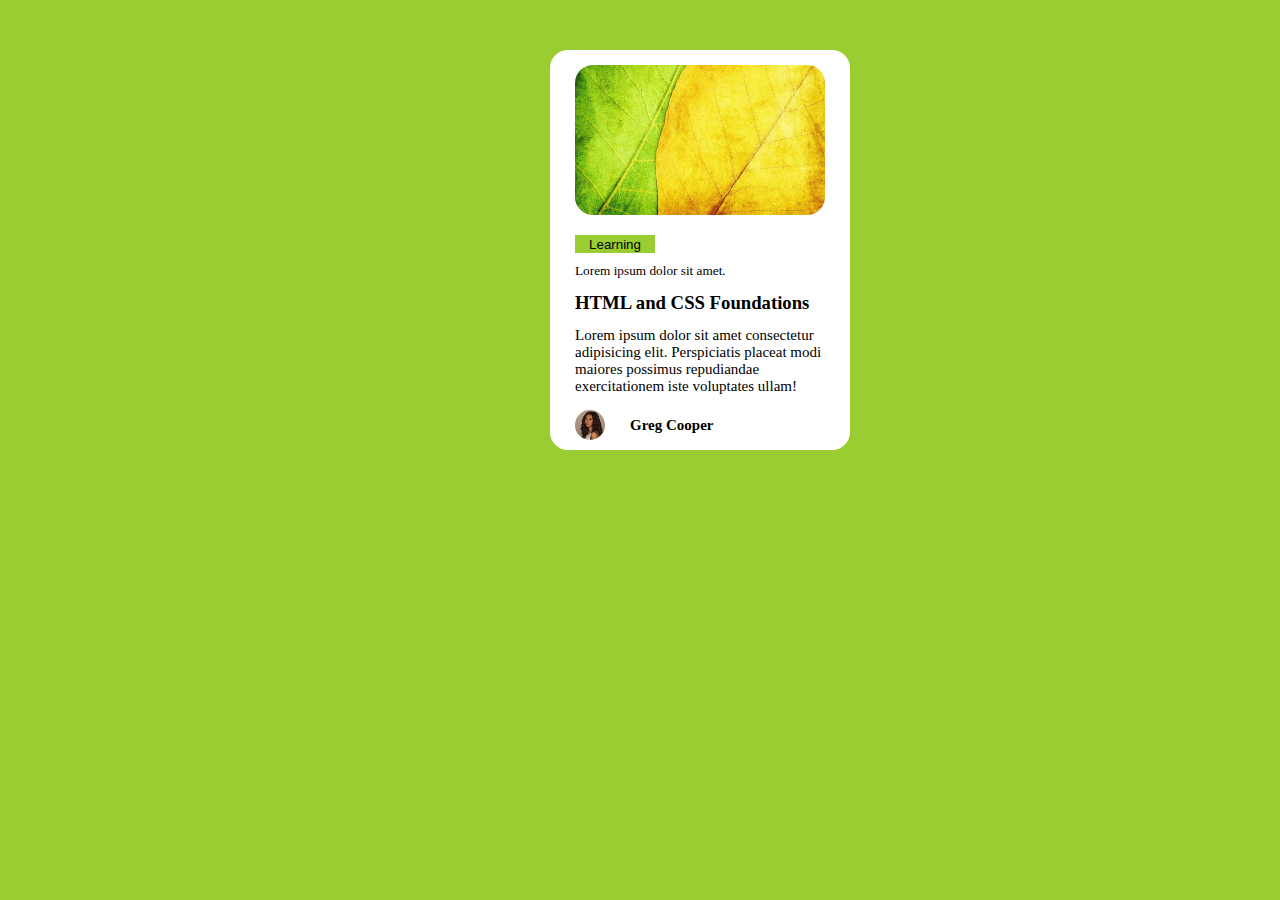
<file: Blogging Review/index.html>
<!DOCTYPE html>
<html lang="en">
<head>
    <meta charset="UTF-8">
    <meta name="viewport" content="width=device-width, initial-scale=1.0">
    <link rel="stylesheet" href="style.css">
    <title>Document</title>
</head>
<body>
    <div class="contain">
        <img src="green.jpg" alt="image" class="img1">

        <button>Learning</button>

        <h5>Lorem ipsum dolor sit amet.</h5>

        <h3>HTML and CSS Foundations</h3>

        <p>Lorem ipsum dolor sit amet consectetur adipisicing elit. Perspiciatis placeat modi maiores possimus repudiandae exercitationem iste voluptates ullam!</p>

        <div class="imgg">
            <img src="/Jessica Randall/Zendaya.jpg" alt="" class="img2">
            <h2>Greg Cooper</h2>
        </div>
    </div>
</body>
</html>
</file>
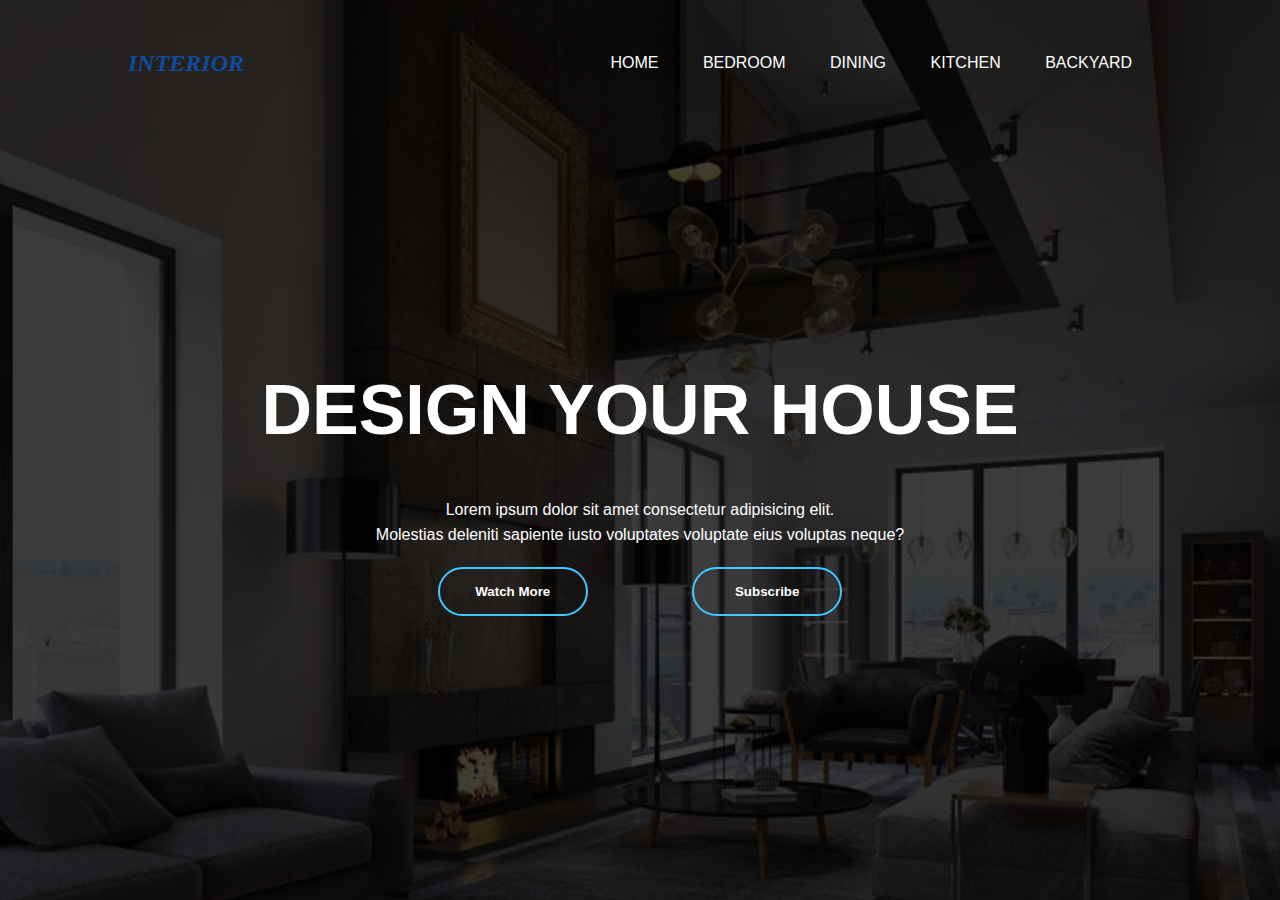
<file: House Website/index.html>
<!DOCTYPE html>
<html lang="en">
<head>
    <meta charset="UTF-8">
    <meta name="viewport" content="width=device-width, initial-scale=1.0">
    <link rel="stylesheet" href="style.css">
    <link rel="shortcut icon" href="icon.jpg" type="image/x-icon">
    <title>Design Your House</title>
</head>
<body>
    <div class="banner">
        <!-- The navigation -->
        
        <nav>

            
            <h2>INTERIOR</h2>
            
       
            <ul>
            <li><a href="">HOME</a></li>
            <li><a href="">BEDROOM</a></li>
            <li><a href="">DINING</a></li>
            <li><a href="">KITCHEN</a></li>
            <li><a href="">BACKYARD</a></li>
            </ul>
    
        </nav>

        <!-- The body -->
        <div class="body">
            <h1>DESIGN YOUR HOUSE</h1>
            <p>Lorem ipsum dolor sit amet consectetur adipisicing elit. <br>Molestias deleniti sapiente iusto voluptates voluptate eius voluptas neque?</p>

            <div class="btn">
                <button>Watch More</button>
                <button>Subscribe</button>
            </div>
        </div>
 
       
      
    </div>


</body>
</html>
</file>
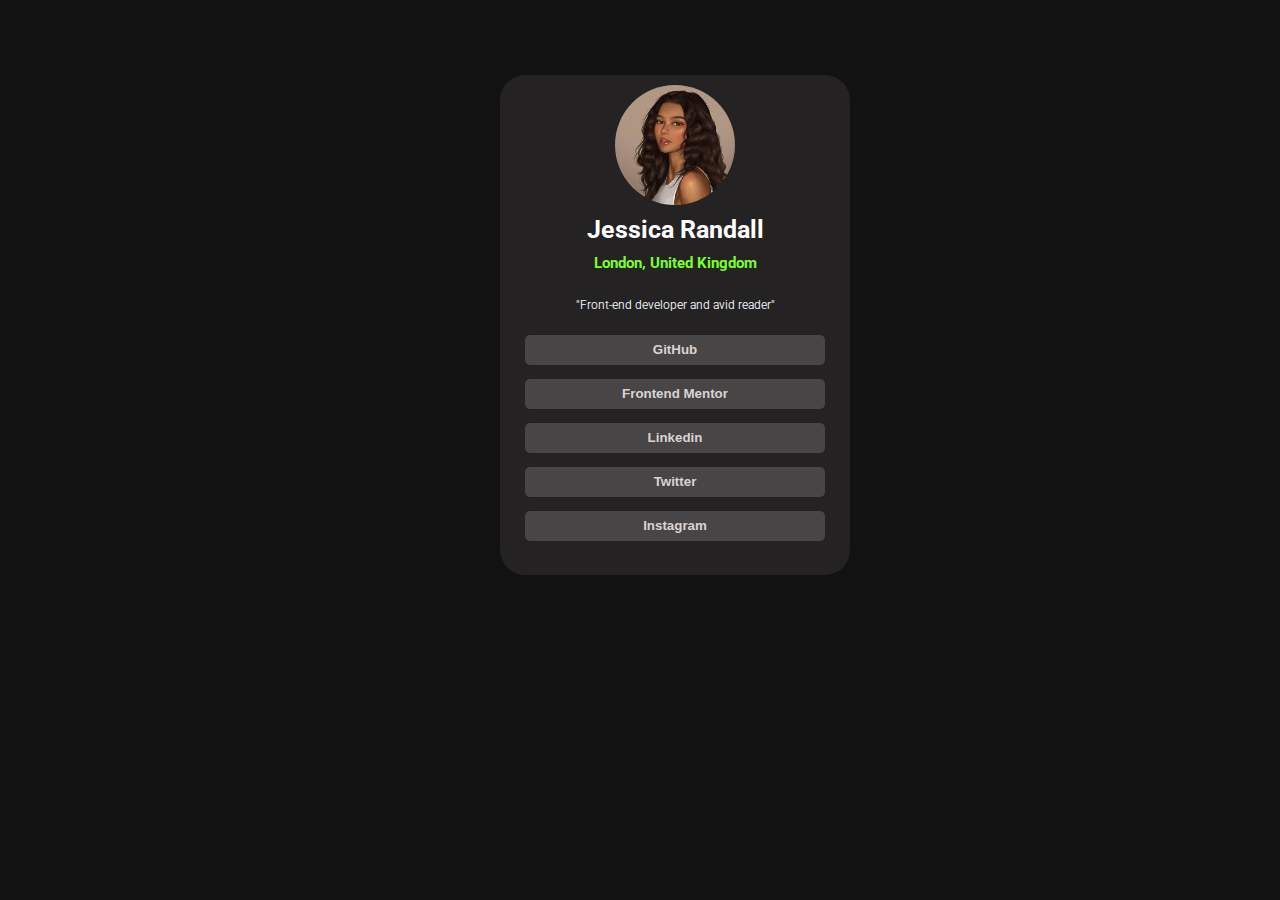
<file: Jessica Randall/index.html>
<!DOCTYPE html>
<html lang="en">
<head>
    <meta charset="UTF-8">
    <meta name="viewport" content="width=device-width, initial-scale=1.0">
    <link rel="stylesheet" href="style.css">
    <link rel="preconnect" href="https://fonts.googleapis.com">
    <link rel="shortcut icon" href="Icon.jpg" type="image/x-icon">
<link rel="preconnect" href="https://fonts.gstatic.com" crossorigin>
<link href="https://fonts.googleapis.com/css2?family=Open+Sans:ital,wght@0,300..800;1,300..800&family=Poppins:ital,wght@0,100;0,200;0,300;0,400;0,500;0,600;0,700;0,800;0,900;1,100;1,200;1,300;1,400;1,500;1,600;1,700;1,800;1,900&family=Roboto:ital,wght@0,100;0,300;0,400;0,500;0,700;0,900;1,100;1,300;1,400;1,500;1,700;1,900&display=swap" rel="stylesheet">
    <title>Jessica </title>
</head>
<body>
    <div class="contain">
        <img src="Zendaya.jpg" alt="Zendaya">
        
        <div class="text"><h2> Jessica Randall</h2>
        <h3> London, United Kingdom</h3>
        <h4>"Front-end developer and avid reader"</h4>
        </div>

        
            <button>GitHub</button>
            <button>Frontend Mentor</button>
            <button>Linkedin</button>
            <button>Twitter</button>
            <button>Instagram</button>
       
    </div>
</body>
</html>
</file>
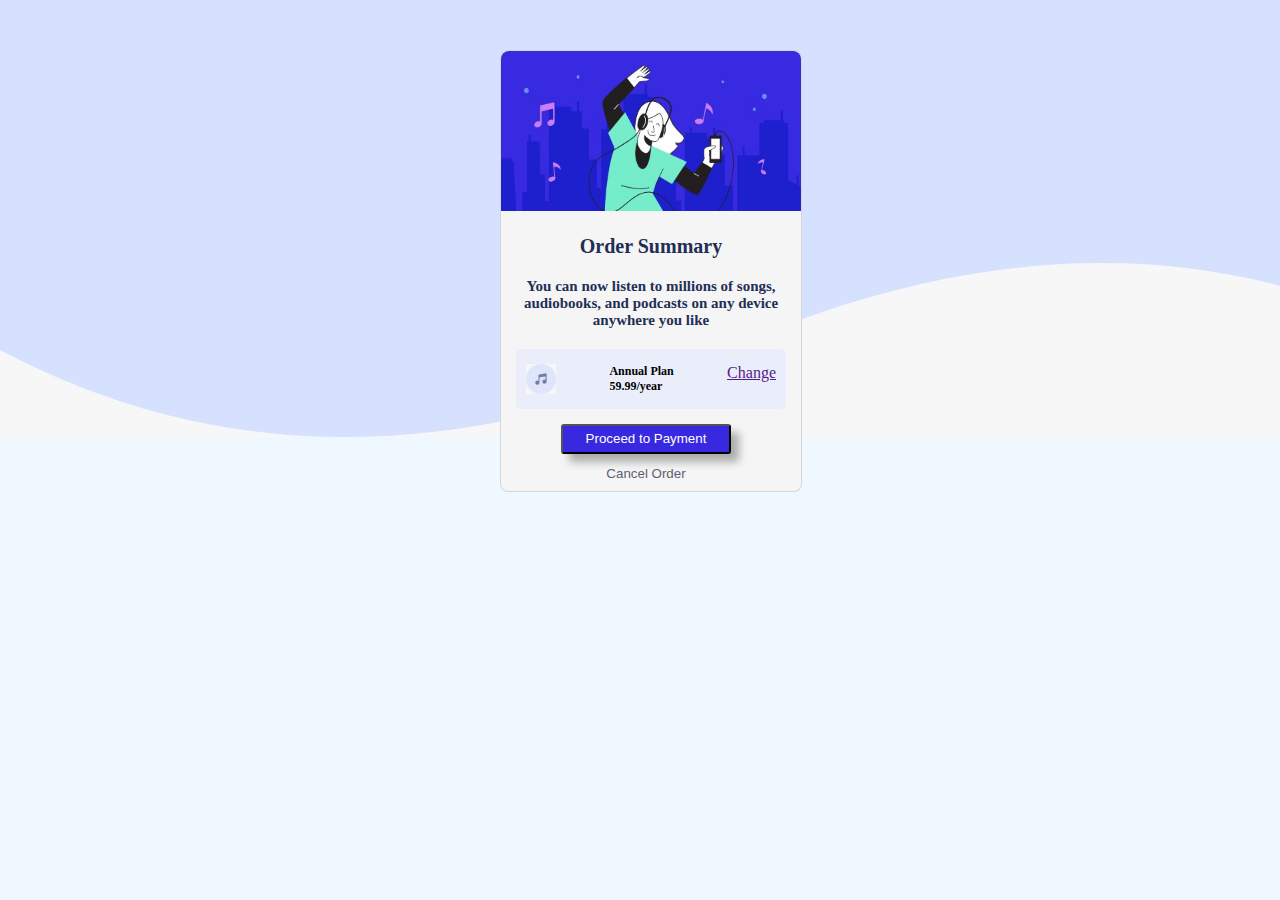
<file: Practice/index.html>
<!DOCTYPE html>
<html lang="en">
<head>
    <meta charset="UTF-8">
    <meta name="viewport" content="width=device-width, initial-scale=1.0">
    <title>Order Card</title>
    <link rel="stylesheet" href="style.css">
    <link rel="stylesheet" href="https://fonts.google.com/specimen/Red+Hat+Display">
</head>
<body>
    <div class="card">
        <img src="Logo.jpeg" alt=""  class="image">
        <h3>Order Summary</h3>
        <h4>You can now listen to millions of songs, <br> audiobooks, and podcasts on any device <br> anywhere you like</h4>
    
        <div class="contain">
            <span> 
                <img src="Music Icon.jpeg" alt="" class="icon">
            </span>
            
            <span>
                <h5>Annual Plan <br> 59.99/year</h5>
            </span>
            
            <span>
                <a href="">Change</a>
            </span>
        </div>
    
        <button class="btn1"> Proceed to Payment</button>
        <button class="btn2">Cancel Order</button>
    </div>
</body>
</html>
</file>
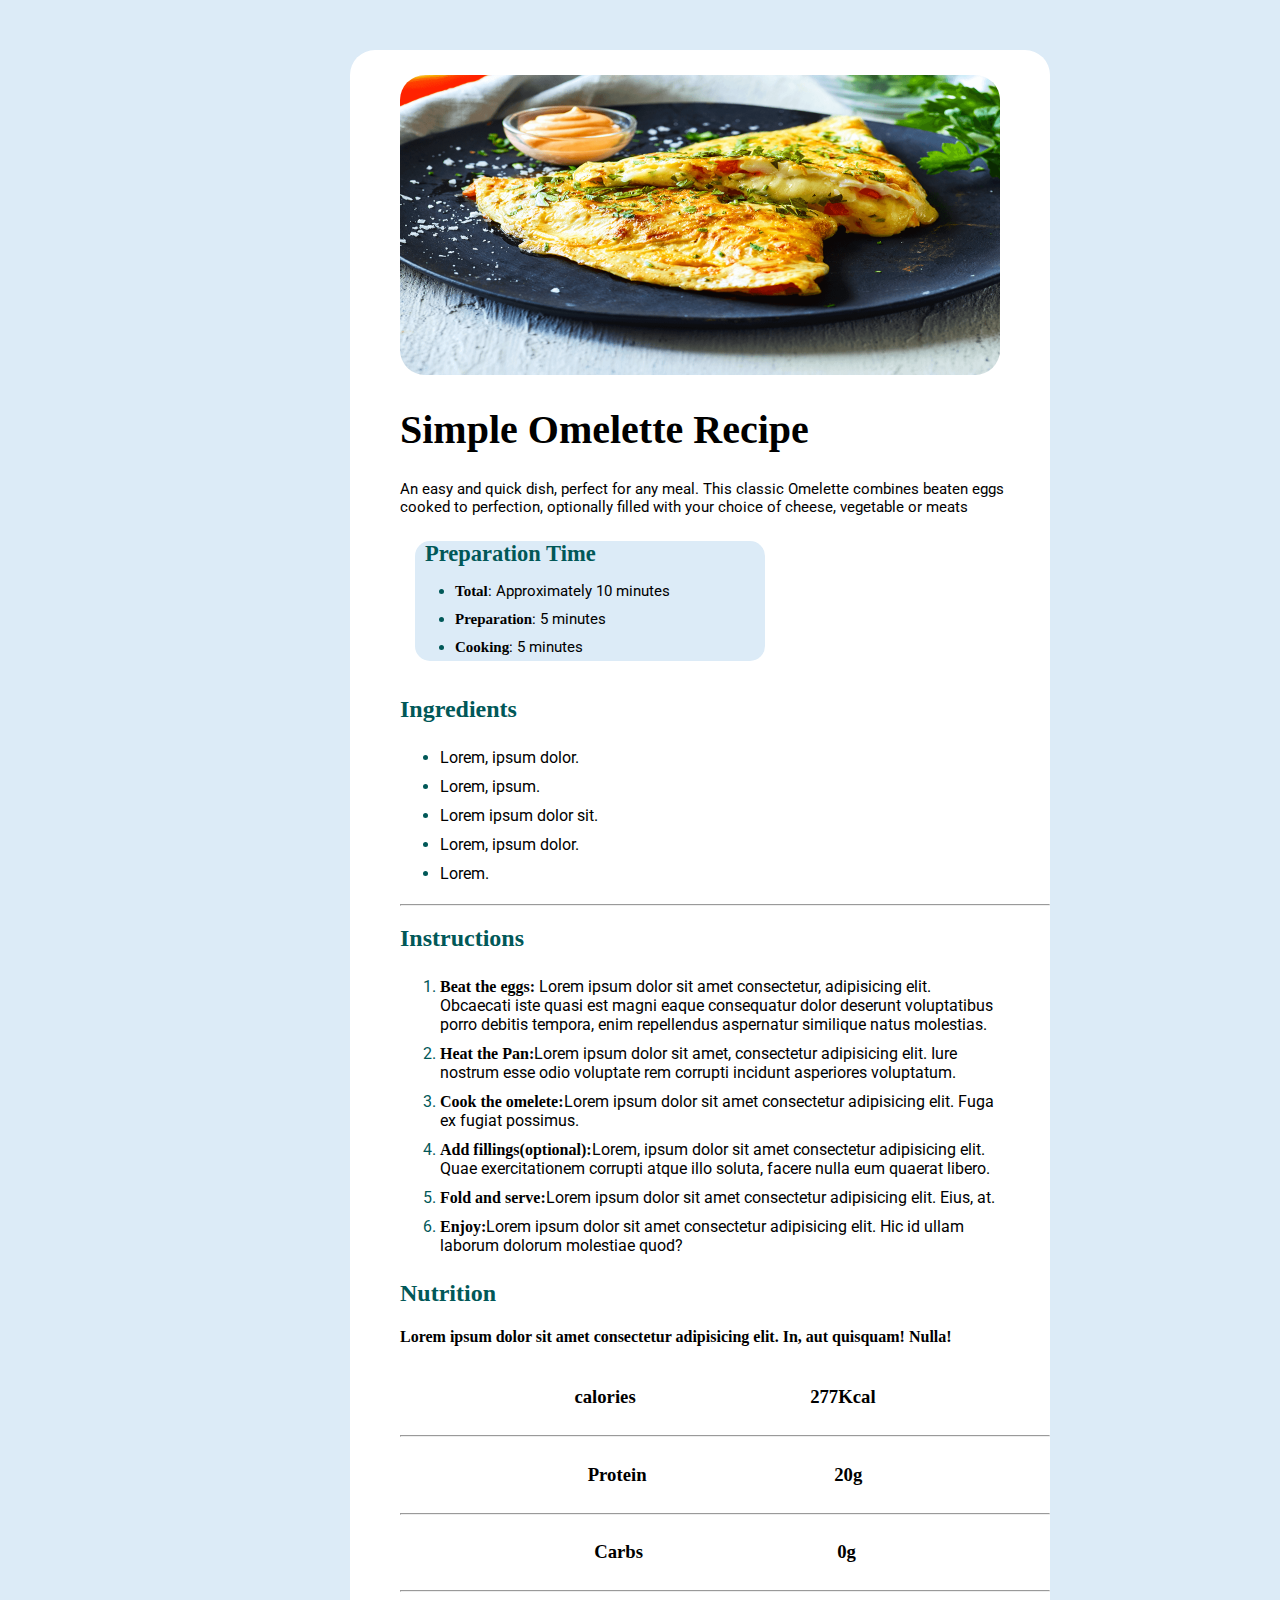
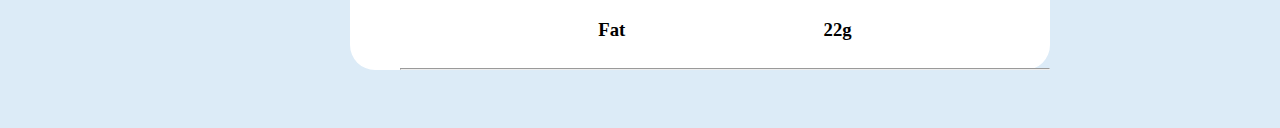
<file: Recipe Page/index.html>
<!DOCTYPE html>
<html lang="en">
<head>
    <meta charset="UTF-8">
    <meta name="viewport" content="width=device-width, initial-scale=1.0">
    <link rel="stylesheet" href="style.css">
    
    <link rel="shortcut icon" href="Food.jpg" type="image/x-icon">
    
    <link rel="preconnect" href="https://fonts.gstatic.com" crossorigin>
    <link href="https://fonts.googleapis.com/css2?family=Open+Sans:ital,wght@0,300..800;1,300..800&family=Poppins:ital,wght@0,100;0,200;0,300;0,400;0,500;0,600;0,700;0,800;0,900;1,100;1,200;1,300;1,400;1,500;1,600;1,700;1,800;1,900&family=Roboto:ital,wght@0,100;0,300;0,400;0,500;0,700;0,900;1,100;1,300;1,400;1,500;1,700;1,900&display=swap" rel="stylesheet">
    
    <title>Recipe Page</title>

</head>
<body>
    <div class="contain">
        <header>
            <img src="Omelette.png" alt="Omelette image">
            <h1>Simple Omelette Recipe</h1>
            <h4>An easy and quick dish, perfect for any meal. This classic Omelette combines beaten eggs cooked to perfection, optionally filled with your choice of cheese, vegetable or meats</h4>
        </header>

        <div class="prep">
            <h2>Preparation Time</h2>
            <ul>
                <li><bold>Total</bold>: Approximately 10 minutes</li>
                <li><bold>Preparation</bold>: 5 minutes</li>
                <li><bold>Cooking</bold>: 5 minutes</li>
            </ul>
        </div>

        <div class="ingredients">
            <h2>Ingredients</h2>
            <ul>
                <li>Lorem, ipsum dolor.</li>
                <li>Lorem, ipsum.</li>
                <li>Lorem ipsum dolor sit.</li>
                <li>Lorem, ipsum dolor.</li>
                <li>Lorem.</li>
            </ul>
        </div>
        
        <hr>

        <div class="instructions">
            <h2>Instructions</h2>
            <ol>
                <li><bold>Beat the eggs:</bold> Lorem ipsum dolor sit amet consectetur, adipisicing elit. Obcaecati iste quasi est magni eaque consequatur dolor deserunt voluptatibus porro debitis tempora, enim repellendus aspernatur similique natus molestias.</li>
                <li><bold>Heat the Pan:</bold>Lorem ipsum dolor sit amet, consectetur adipisicing elit. Iure nostrum esse odio voluptate rem corrupti incidunt asperiores voluptatum.</li>
                <li><bold>Cook the omelete:</bold>Lorem ipsum dolor sit amet consectetur adipisicing elit. Fuga ex fugiat possimus.</li>
                <li><bold>Add fillings(optional):</bold>Lorem, ipsum dolor sit amet consectetur adipisicing elit. Quae exercitationem corrupti atque illo soluta, facere nulla eum quaerat libero.</li>
                <li><bold>Fold and serve:</bold>Lorem ipsum dolor sit amet consectetur adipisicing elit. Eius, at.</li>
                <li><bold>Enjoy:</bold>Lorem ipsum dolor sit amet consectetur adipisicing elit. Hic id ullam laborum dolorum molestiae quod?</li>
            </ol>
        </div>

        <footer>
            <h2>Nutrition</h2>
            <h4>Lorem ipsum dolor sit amet consectetur adipisicing elit. In, aut quisquam! Nulla!</h4>
           
            <div>
                <span style="display: flex; justify-content: space-evenly;">
                    <h3>calories</h3>
                    <h3>277Kcal</h3>
                </span>
                <hr>

                <span style="display: flex; justify-content: space-evenly;">
                    <h3>Protein</h3>
                    <h3>20g</h3>
                </span>
                <hr>

                <span style="display: flex; justify-content: space-evenly;">
                    <h3>Carbs</h3>
                    <h3>0g</h3>
                </span>
                <hr>

                <span style="display: flex; justify-content: space-evenly;">
                    <h3>Fat</h3>
                    <h3>22g</h3>
                </span>
                <hr>
            </div>
        </footer>
    </div>
</body>
</html>
</file>
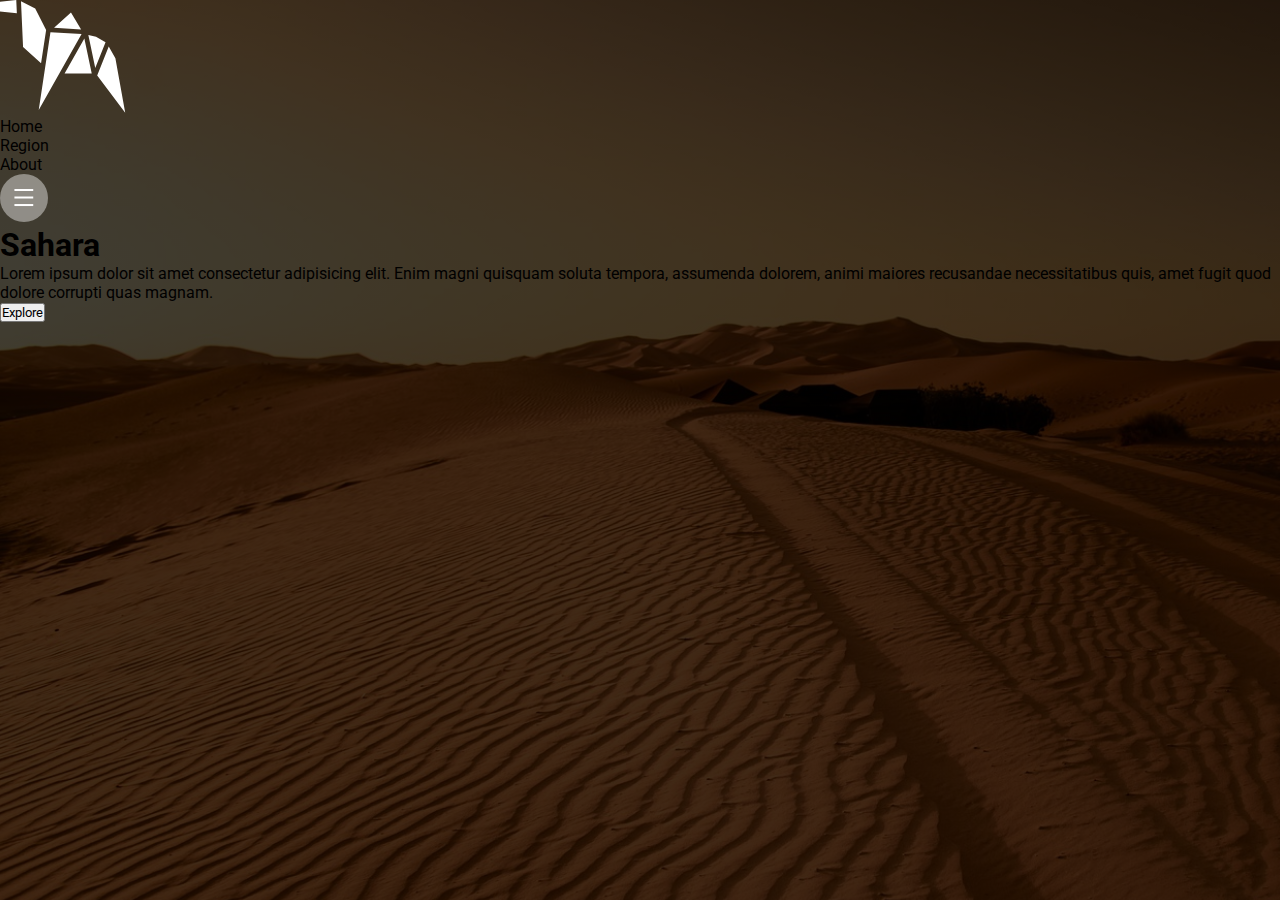
<file: Sahara Website/index.html>
<!DOCTYPE html>
<html lang="en">
<head>
    <meta charset="UTF-8">
    <meta name="viewport" content="width=device-width, initial-scale=1.0">
    <link rel="stylesheet" href="style.css">
    <link rel="shortcut icon" href="Desert Webpage Img/logo.png" type="image/x-icon">
    <link href="https://fonts.googleapis.com/css2?family=Open+Sans:ital,wght@0,300..800;1,300..800&family=Poppins:ital,wght@0,100;0,200;0,300;0,400;0,500;0,600;0,700;0,800;0,900;1,100;1,200;1,300;1,400;1,500;1,600;1,700;1,800;1,900&family=Roboto:ital,wght@0,100;0,300;0,400;0,500;0,700;0,900;1,100;1,300;1,400;1,500;1,700;1,900&display=swap" rel="stylesheet">
    <title>Desert</title>
</head>
<body>
    
    <div class="contain">
        <nav>
            <img src="Desert Webpage Img/logo.png" alt="logo" class="logo">

            <ul>
                <li>Home</li>
                <li>Region</li>
                <li>About</li>
            </ul>

            <img src="Desert Webpage Img/menu.png" alt="menu">
        </nav>

        <div class="body">
            <h1>Sahara</h1>
            <p>Lorem ipsum dolor sit amet consectetur adipisicing elit. Enim magni quisquam soluta tempora, assumenda dolorem, animi maiores recusandae necessitatibus quis, amet fugit quod dolore corrupti quas magnam.</p>
            <button>Explore</button>
        </div>

        <!-- <div class="other">
            div*
        </div> -->
    </div>
</body>
</html>
</file>
<file: Blogging Review/style.css>
body{
    background-color: yellowgreen;
    margin: 0;
    padding: 50px 550px;
    
}

.contain{
    width: 300px;
    height: 400px;
    background-color: white;
    border-radius: 18px;
    display: flex;
    flex-direction: column;
}

.img1{
    border-radius: 18px;
    margin: 15px 25px;
    width: 250px;
    height: 150px;
}

button{
    width:80px;
    height:50px;
    margin: 5px 25px;
    background-color: yellowgreen;
    border: none;
}

h5{
    margin: 5px 25px;
    font-weight: 400;
}

h3{
    margin: 8px 25px; 
}

p{
    margin: 5px 25px;
    font-weight: 100;  
    font-size: 15px;
}

.imgg{
    display: flex;
}

.img2{
    height: 30px;
    width: 30px;
    border-radius: 50px;
    margin: 10px 25px;
}

h2{
    margin-top: 17px;
    font-size: 15px;
}
</file>
<file: House Website/style.css>
body{
    padding: 0;
    margin: 0;
    font-family: sans-serif;
    background-image:linear-gradient(rgba(0,0,0, 0.75),rgba(0,0,0, 0.75),rgba(0,0,0, 0.75) ), url(background.jpg);
    background-repeat: no-repeat;
    background-size: cover;
    
}

.banner{
    width: 100%;
    height: 100vh;
}

nav{
    width:80%;
    margin: auto;
    padding: 30px 0;
    display: flex;
    align-items: center;
    justify-content: space-between;
    text-transform: uppercase;
    
}

h2{
    font-style: oblique;
    font-family:'Franklin Gothic Medium';
    font-weight:900;
    color: rgba(0, 110, 255, 0.568);
    cursor: pointer;
}

nav ul li{
    list-style: none;
    display: inline-flex;
    margin: 0px 20px;
    position: relative;
}

nav ul li a{
    text-decoration: none;
    color:white;
}

nav ul li::after{
    content: '';
    height: 3px;
    width: 0%;
    background-color: rgb(0, 110, 255);
    position: absolute;
    bottom:-2px;
    left:0;
    transition: width 0.5s;
}

nav ul li:hover::after{
    width: 100%;
    
}


.body{
    width:100%;
    position: absolute;
    top: 40%;
    text-align: center;
    color: white;
}

.body h1{
   font-size: 70px;
   margin-top: 10px;
    
} 

.body p{
    margin: 10px auto;
    font-weight: 100;
    line-height: 25px;
}

button{
    width:150px;
    padding:15px 0px;
    margin: 10px 50px;
    border-radius: 25px;
    text-align: center;
    font-weight: bold;
    cursor:pointer;
    color:white;
    background: transparent;
    border: 2px solid rgb(65, 201, 255);
    transition: 0.5s;
}

button:hover{
    background-color: rgb(0, 110, 255);
    border: none;
}
</file>
<file: Jessica Randall/style.css>
body{
    margin: 0;
    padding: 75px 500px;
    background-color: hsl(0, 0%, 7%);
    font-family: "Roboto", Arial, Helvetica, sans-serif;
}

.contain{
    height: 500px;
    width: 350px;
    background-color: rgb(36, 34, 34);
    display: flex;
    flex-direction: column;
    border-radius: 25px;
    
}

img{
    margin: 10px 115px;
    height: 120px;
    width: 120px;
    border-radius: 100px;
}

.text{
    text-align: center;
    margin: 0;
}

h2{
    color: white;
    margin-top: 0;
    margin-bottom: 10px;
    font-size: 25px;
    
}

h3{
    margin-top: 0;
    font-size: 15px;
    color: rgb(120, 255, 42)
}


h4{
    padding-top: 10px;
    font-weight: 350;
    font-size: 12px;
    color: aliceblue;
}



button{
    margin: 7px 25px;
    width: 300px;
    height: 30px;
    border: none;
    border-radius: 5px;
    background-color: rgb(71, 69, 69);
    color: rgb(219, 211, 211);
    font-weight: 700;
}
</file>
<file: Practice/style.css>
body{
    margin: 0;
    background-image: url('Background.jpeg');
    background-color: aliceblue;
    background-repeat: no-repeat;
    padding: 50px 500px;
}

.card{
    width: 300px !important;
    height: 440px !important;
    background-color: whitesmoke;
    background-clip: border-box;
    border: 1px solid rgba(0, 0, 0, 0.125);
    border-radius: 8px;
}

.image{
    height: 160px;
    width: 300px;
    border-top-left-radius: 8px;
    border-top-right-radius: 8px;
}

h3{
    font-size: 20px;
    font-weight: 900;
    color: hsl(223, 47%, 23%);
    text-align: center;
}

h4{
    font-size: 15px;
    font-weight: 900;
    color: hsl(223, 47%, 23%);
    text-align: center;
}

.contain{
    display: flex;
    justify-content:space-between;
    padding: 15px 10px;
    background-color: hsla(225, 100%, 94%, 0.5);
    margin: 10px 15px;
    height: 30px;
    border-radius: 5px;
}

.icon{
    width: 30px;
    height: 30px;
}

h5{
    font-size: 12px;
    font-weight: bold;
    margin: 0 0 3px 0;

}

.btn1{
    background-color: hsl(245, 75%, 52%);
    color: white;
    border-radius: 3px;
    height: 30px;
    width: 170px;
    margin: 5px 60px;
    box-shadow: 8px 8px 8px rgba(0, 0, 0, 0.3);
}

.btn2{
    background-color: hsla(245, 75%, 52%, 0);
    color: hsl(224, 11%, 40%);
    border:none;
    border-radius: 3px;
    height: 30px;
    width: 170px;
    margin: 0px 60px;
}
</file>
<file: Recipe Page/style.css>
body{
    margin:0;
    padding: 50px 350px;
    background-color: #dcebf7;

}

.contain{
    width: 650px;
    padding-left: 50px;
    background-color: white;
    border-radius: 25px;
    
}

img{
    width:600px;
    height: 300px;
    margin-top: 25px;
    margin-bottom: 0px;
    border-radius: 25px;
}

h1{
    font-family: 'Times New Roman', Times, serif;
    font-size: 40px;
   font-weight: 600;
}

header h4{
    font-family: "Roboto", Arial, Helvetica, sans-serif;
    font-weight: 400;
    font-size: 15px;
}

h2{
    font-family: 'Times New Roman', Times, serif;
    color:rgb(1, 88, 88);
}

bold{
    font-weight: 550;
    font-family: 'Times New Roman', Times, serif;
}

ul, ol{
    font-family: "Roboto", Arial, Helvetica, sans-serif;
}

.prep{
    width: 350px;
    margin: 25px 15px 35px 15px;
    background-color:  #dcebf7;
    border-radius: 15px;
    font-size: 15px;
}

.prep h2{
    margin: 10px;
}

.prep ul{
    margin-top: 0;
}
 li::marker{
   color: rgb(1, 88, 88);
}

.instructions{
    width: 600px;
}

 li{
    padding: 5px 0;
}


td{
    padding:20px 100px;
}

/* tr{
    border-bottom: 1px solid black;
} */

/* .l{
    padding-left: 200px;
}

.r{
    padding-left: 45px;
}

table{
    display: flex;
    flex-direction: column;
} */
</file>
<file: Sahara Website/style.css>
*{
    margin: 0%;
    padding: 0%;
    font-family: 'Roboto', sans-serif;
}

.contain{
    width: 100%;
    height: 100vh;
    background-image: linear-gradient(rgba(0,0,0,0.75),rgba(0,0,0,0.75),rgba(0,0,0,0.75)), url('Desert Webpage Img/background.png ');
    
}
</file>
